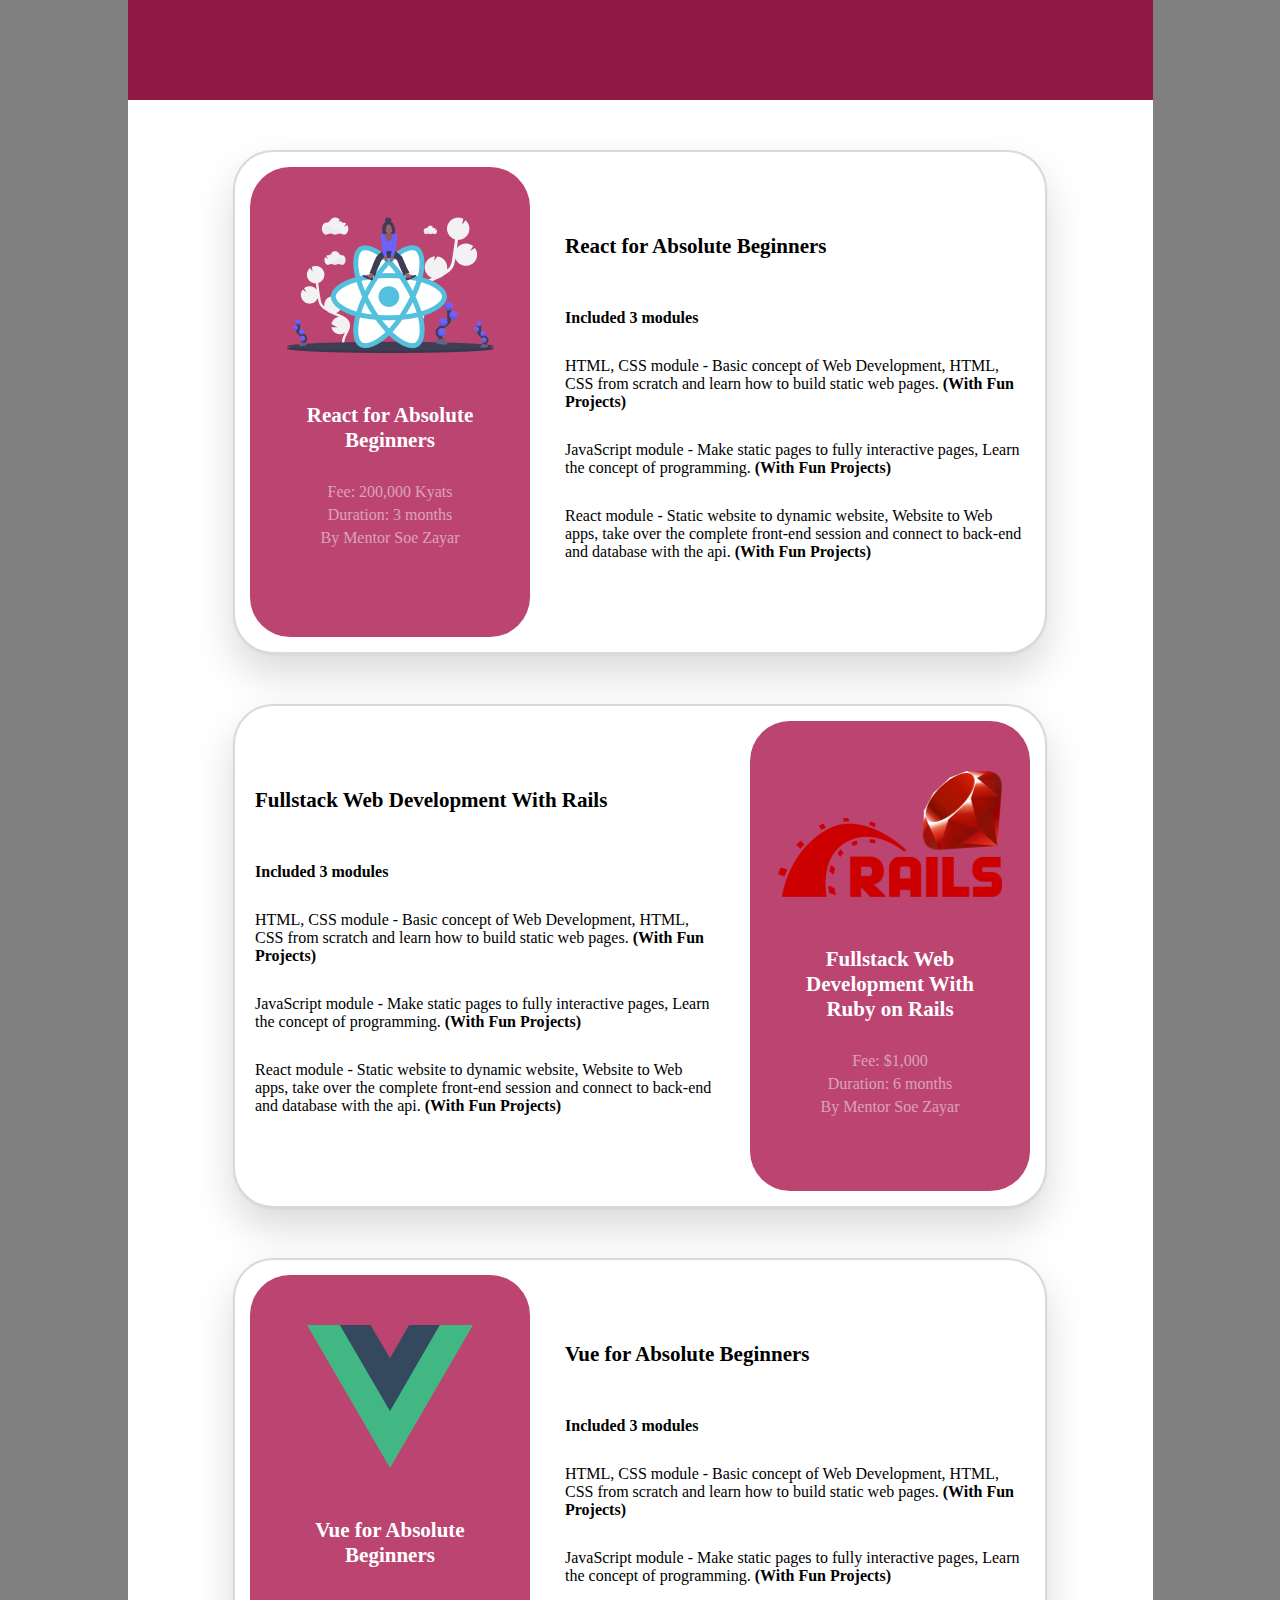
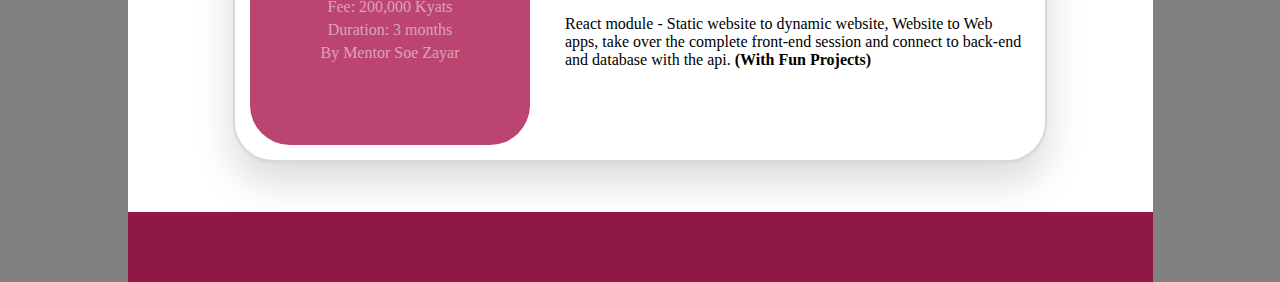
<file: index.html>
<!DOCTYPE html>
<html lang="en">
  <head>
    <meta charset="UTF-8" />
    <meta http-equiv="X-UA-Compatible" content="IE=edge" />
    <meta name="viewport" content="width=device-width, initial-scale=1.0" />
    <link rel="stylesheet" href="style.css" />
    <title>Course Card</title>
  </head>
  <body>
    <div class="container">
      <header class="header"></header>
      <div class="course-card">
        <div class="showcase-card">
          <div class="react-card"></div>
          <div class="showcase-texts">
            <h3>React for Absolute Beginners</h3>
            <p>Fee: 200,000 Kyats</p>
            <p>Duration: 3 months</p>
            <p>By Mentor Soe Zayar</p>
          </div>
        </div>
        <div class="course-info">
          <h3>React for Absolute Beginners</h3>
          <div class="course-texts">
            <h4>Included 3 modules</h4>
            <p>
              HTML, CSS module - Basic concept of Web Development, HTML, CSS
              from scratch and learn how to build static web pages.
              <strong>(With Fun Projects)</strong>
            </p>
            <p>
              JavaScript module - Make static pages to fully interactive pages,
              Learn the concept of programming.
              <strong>(With Fun Projects)</strong>
            </p>
            <p>
              React module - Static website to dynamic website, Website to Web
              apps, take over the complete front-end session and connect to
              back-end and database with the api.
              <strong>(With Fun Projects)</strong>
            </p>
          </div>
        </div>
      </div>
      <div class="course-card">
        <div class="course-info">
          <h3>Fullstack Web Development With Rails</h3>
          <div class="course-texts">
            <h4>Included 3 modules</h4>
            <p>
              HTML, CSS module - Basic concept of Web Development, HTML, CSS
              from scratch and learn how to build static web pages.
              <strong>(With Fun Projects)</strong>
            </p>
            <p>
              JavaScript module - Make static pages to fully interactive pages,
              Learn the concept of programming.
              <strong>(With Fun Projects)</strong>
            </p>
            <p>
              React module - Static website to dynamic website, Website to Web
              apps, take over the complete front-end session and connect to
              back-end and database with the api.
              <strong>(With Fun Projects)</strong>
            </p>
          </div>
        </div>
        <div class="showcase-card">
          <div class="rails-card"></div>
          <div class="showcase-texts">
            <h3>Fullstack Web Development With Ruby on Rails</h3>
            <p>Fee: $1,000</p>
            <p>Duration: 6 months</p>
            <p>By Mentor Soe Zayar</p>
          </div>
        </div>
      </div>
      <div class="course-card">
        <div class="showcase-card">
          <div class="vue-card"></div>
          <div class="showcase-texts">
            <h3>Vue for Absolute Beginners</h3>
            <p>Fee: 200,000 Kyats</p>
            <p>Duration: 3 months</p>
            <p>By Mentor Soe Zayar</p>
          </div>
        </div>
        <div class="course-info">
          <h3>Vue for Absolute Beginners</h3>
          <div class="course-texts">
            <h4>Included 3 modules</h4>
            <p>
              HTML, CSS module - Basic concept of Web Development, HTML, CSS
              from scratch and learn how to build static web pages.
              <strong>(With Fun Projects)</strong>
            </p>
            <p>
              JavaScript module - Make static pages to fully interactive pages,
              Learn the concept of programming.
              <strong>(With Fun Projects)</strong>
            </p>
            <p>
              React module - Static website to dynamic website, Website to Web
              apps, take over the complete front-end session and connect to
              back-end and database with the api.
              <strong>(With Fun Projects)</strong>
            </p>
          </div>
        </div>
      </div>
      <footer class="footer"></footer>
    </div>
  </body>
</html>
</file>
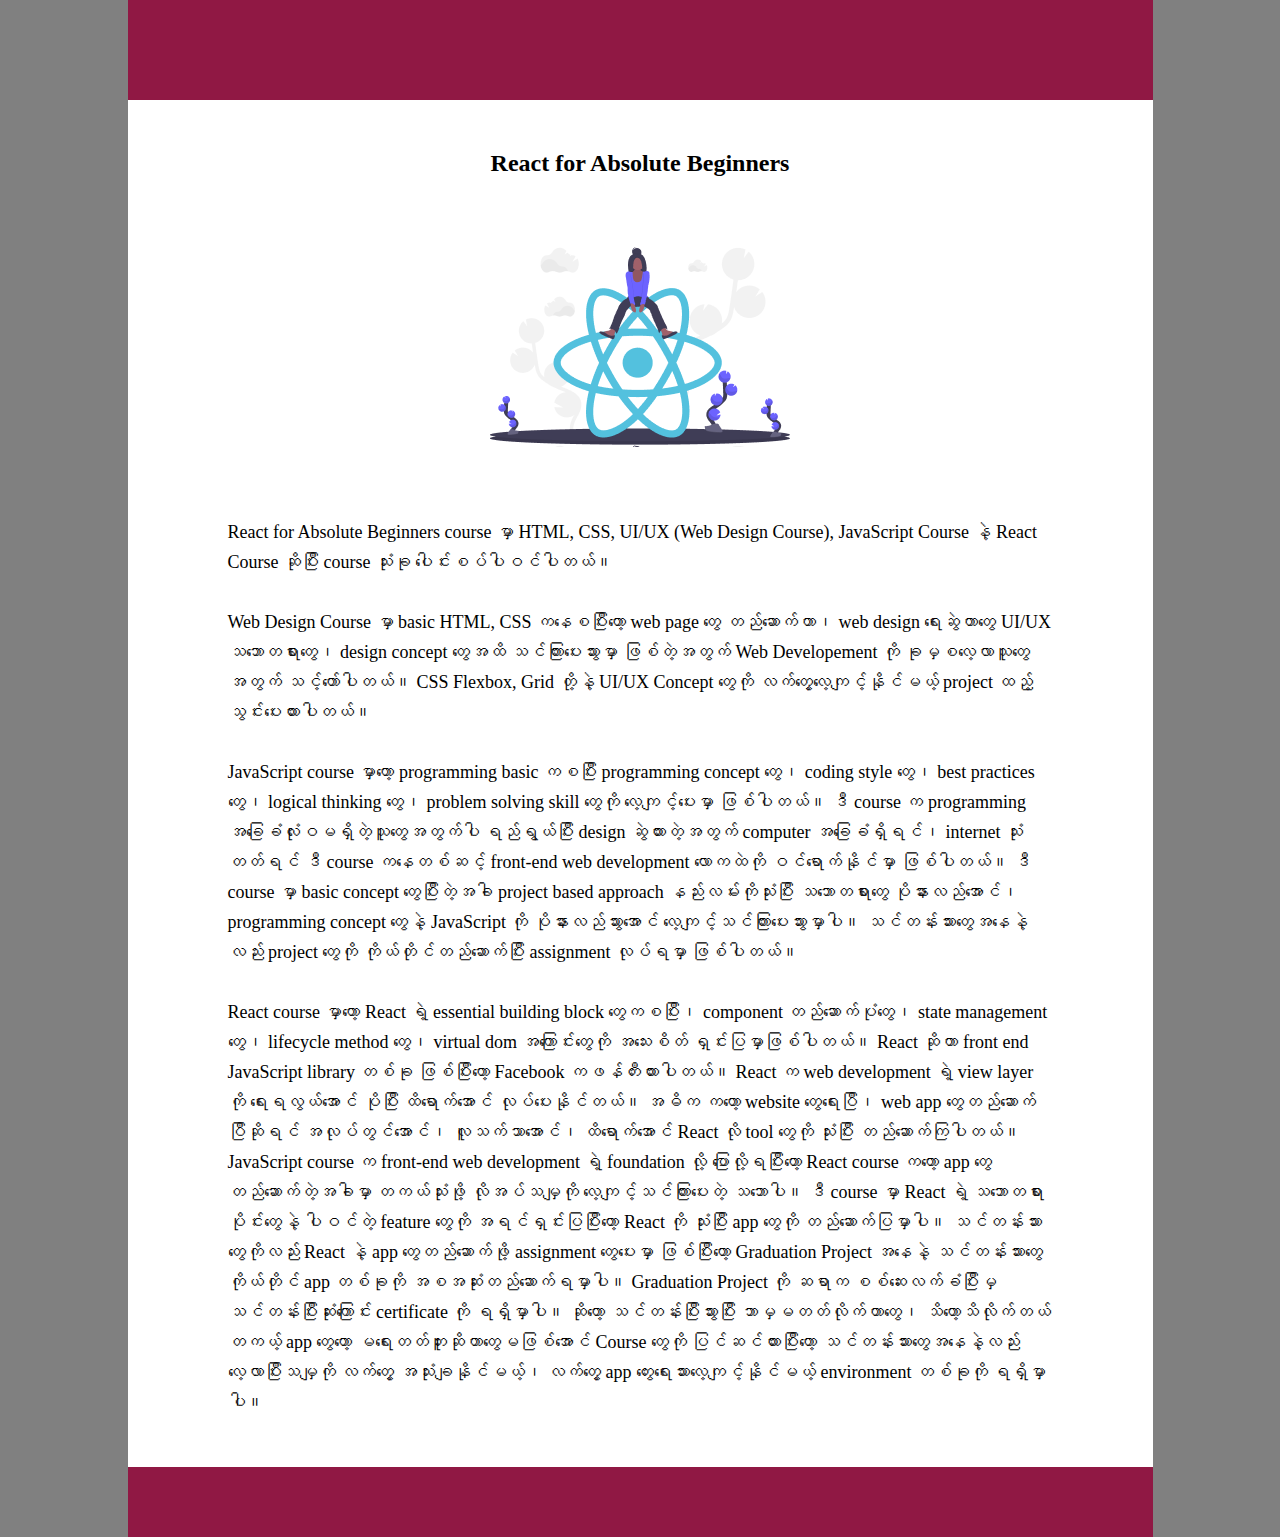
<file: detail.html>
<!DOCTYPE html>
<html lang="en">
  <head>
    <meta charset="UTF-8" />
    <meta http-equiv="X-UA-Compatible" content="IE=edge" />
    <meta name="viewport" content="width=device-width, initial-scale=1.0" />
    <link rel="stylesheet" href="detail.css" />
    <title>React Course</title>
  </head>
  <body>
    <div class="container">
      <header class="header"></header>
      <div class="course-detail">
        <h2>React for Absolute Beginners</h2>
        <div class="course-pic"></div>
        <div class="course-content">
          <p>
            React for Absolute Beginners course မှာ HTML, CSS, UI/UX (Web Design
            Course), JavaScript Course နဲ့ React Course ဆိုပြီး course သုံးခု
            ပေါင်းစပ်ပါဝင်ပါတယ်။
          </p>
          <p>
            Web Design Course မှာ basic HTML, CSS ကနေစပြီးတော့ web page တွေ
            တည်ဆောက်တာ၊ web design ရေးဆွဲတာတွေ UI/UX သဘောတရားတွေ၊ design concept
            တွေအထိ သင်ကြားပေးသွားမှာ ဖြစ်တဲ့အတွက် Web Developement ကို
            ခုမှစလေ့လာသူတွေအတွက် သင့်တော်ပါတယ်။ CSS Flexbox, Grid တို့နဲ့ UI/UX
            Concept တွေကို လက်တွေ့လေ့ကျင့်နိုင်မယ့် project
            ထည့်သွင်းပေးထားပါတယ်။
          </p>
          <p>
            JavaScript course မှာတော့ programming basic ကစပြီး programming
            concept တွေ၊ coding style တွေ၊ best practices တွေ၊ logical thinking
            တွေ၊ problem solving skill တွေကို လေ့ကျင့်ပေးမှာ ဖြစ်ပါတယ်။ ဒီ
            course က programming အခြေခံလုံးဝမရှိတဲ့သူတွေအတွက်ပါ ရည်ရွယ်ပြီး
            design ဆွဲထားတဲ့အတွက် computer အခြေခံရှိရင်၊ internet သုံးတတ်ရင် ဒီ
            course ကနေတစ်ဆင့် front-end web development လောကထဲကို
            ဝင်ရောက်နိုင်မှာ ဖြစ်ပါတယ်။ ဒီ course မှာ basic concept
            တွေပြီးတဲ့အခါ project based approach နည်းလမ်းကိုသုံးပြီး သဘောတရားတွေ
            ပိုနားလည်အောင်၊ programming concept တွေနဲ့ JavaScript ကို
            ပိုနားလည်သွားအောင် လေ့ကျင့်သင်ကြားပေးသွားမှာပါ။
            သင်တန်းသားတွေအနေနဲ့လည်း project တွေကို ကိုယ်တိုင်တည်ဆောက်ပြီး
            assignment လုပ်ရမှာ ဖြစ်ပါတယ်။
          </p>
          <p>
            React course မှာတော့ React ရဲ့ essential building block တွေကစပြီး၊
            component တည်ဆောက်ပုံတွေ၊ state management တွေ၊ lifecycle method
            တွေ၊ virtual dom အကြောင်းတွေကို အသေးစိတ် ရှင်းပြမှာဖြစ်ပါတယ်။ React
            ဆိုတာ front end JavaScript library တစ်ခု ဖြစ်ပြီးတော့ Facebook
            ကဖန်တီးထားပါတယ်။ React က web development ရဲ့ view layer ကို
            ရေးရလွယ်အောင် ပိုပြီး ထိရောက်အောင် လုပ်ပေးနိုင်တယ်။ အဓိက ကတော့
            website တွေရေးပြီ၊ web app တွေတည်ဆောက်ပြီဆိုရင် အလုပ်တွင်အောင်၊
            လူသက်သာအောင်၊ ထိရောက်အောင် React လို tool တွေကို သုံးပြီး
            တည်ဆောက်ကြပါတယ်။ JavaScript course က front-end web development ရဲ့
            foundation လို့ ပြောလို့ရပြီးတော့ React course ကတော့ app
            တွေတည်ဆောက်တဲ့အခါမှာ တကယ်သုံးဖို့ လိုအပ်သမျှကို
            လေ့ကျင့်သင်ကြားပေးတဲ့ သဘောပါ။ ဒီ course မှာ React ရဲ့
            သဘောတရားပိုင်းတွေနဲ့ ပါဝင်တဲ့ feature တွေကို အရင်ရှင်းပြပြီးတော့
            React ကို သုံးပြီး app တွေကို တည်ဆောက်ပြမှာပါ။ သင်တန်းသားတွေကိုလည်း
            React နဲ့ app တွေတည်ဆောက်ဖို့ assignment တွေပေးမှာ ဖြစ်ပြီးတော့
            Graduation Project အနေနဲ့ သင်တန်းသားတွေကိုယ်တိုင် app တစ်ခုကို
            အစအဆုံးတည်ဆောက်ရမှာပါ။ Graduation Project ကို ဆရာက စစ်ဆေးလက်ခံပြီးမှ
            သင်တန်းပြီးဆုံးကြောင်း certificate ကို ရရှိမှာပါ။ ဆိုတော့
            သင်တန်းပြီးသွားပြီး ဘာမှမတတ်လိုက်တာတွေ၊ သိတော့သိလိုက်တယ် တကယ့် app
            တွေတော့ မရေးတတ်ဘူးဆိုတာတွေမဖြစ်အောင် Course တွေကို
            ပြင်ဆင်ထားပြီးတော့ သင်တန်းသားတွေအနေနဲ့လည်း လေ့လာပြီးသမျှကို လက်တွေ့
            အသုံးချနိုင်မယ့်၊ လက်တွေ့ app တွေးရေးသားလေ့ကျင့်နိုင်မယ့်
            environment တစ်ခုကို ရရှိမှာပါ။
          </p>
        </div>
      </div>
      <footer class="footer"></footer>
    </div>
  </body>
</html>
</file>
<file: style.css>
body {
  padding: 0;
  margin: 0;
  background-color: grey;
}

.container {
  display: block;
  width: 1025px;
  margin: 0 auto;
  background-color: white;
}

@media screen and (max-width: 1000px) {
  .container {
    display: block;
    width: 700px;
    margin: 0 auto;
    background-color: white;
  }
}

.header {
  background: #901844;
  height: 100px;
}

.course-card {
  width: 810px;
  height: 500px;
  margin: 50px auto;
  background: #ffffff;
  border: 2px solid rgba(0, 0, 0, 0.15);
  box-shadow: 0px 1px 3px rgba(0, 0, 0, 0.05), 0px 20px 40px rgba(0, 0, 0, 0.15);
  border-radius: 40px;
  display: flex;
}

.showcase-card {
  width: 280px;
  height: 470px;
  margin: auto 15px;
  background: #bb4570;
  border-radius: 40px;
  display: block;
}

.react-card {
  width: 207px;
  height: 136px;
  margin: 50px auto;
  background-image: url(./react_card.png);
}

.rails-card {
  width: 224.24px;
  height: 126.24px;
  margin: 50px auto;
  background-image: url(./RubyonRails.png);
}

.vue-card {
  width: 166px;
  height: 143px;
  margin: 50px auto;
  background-image: url(./vue.png);
}

.showcase-texts {
  width: 220px;
  height: 238px;
  margin: 30px auto;
  text-align: center;
}

.showcase-texts h3 {
  font-size: 21px;
  color: #fff;
  margin: 30px auto;
}

.showcase-texts p {
  margin: 5px auto;
  color: rgba(255, 255, 255, 0.5);
}

.course-info {
  width: 460px;
  height: 470;
  margin: auto 20px;
  display: block;
  text-align: left;
}

.course-info h3 {
  font-size: 21px;
}

.course-texts {
  margin: 50px 0 0 0;
}

.course-texts p {
  margin: 30px auto;
}

@media screen and (max-width: 1000px) {
  .course-card {
    width: 660px;
  }

  .showcase-card {
    width: 260px;
  }

  .course-info {
    width: 360px;
  }
}

.footer {
  height: 70px;
  background: #901844;
}
</file>
<file: detail.css>
body {
  padding: 0;
  margin: 0;
  background-color: grey;
}

.container {
  display: block;
  width: 1025px;
  margin: 0 auto;
  background-color: white;
}

@media screen and (max-width: 1000px) {
  .container {
    display: block;
    width: 700px;
    margin: 0 auto;
    background-color: white;
  }
}

.header {
  background: #901844;
  height: 100px;
}

.course-detail {
  display: block;
  margin: 50px auto;
  text-align: center;
}

/* for react */
.course-pic {
  width: 300px;
  height: 200px;
  margin: 70px auto;
  background-image: url(./react_large.png);
}

/* for rails */
/* .course-pic {
  width: 360px;
  height: 203px;
  margin: 70px auto;
  background-image: url(./rails_large.png);
} */

/* for vue */
/* .course-pic {
  width: 300px;
  height: 259px;
  margin: 70px auto;
  background-image: url(./vue_large.png);
} */

.course-content {
  margin: auto 100px;
  text-align: left;
  font-size: 18px;
  line-height: 30px;
}

.course-content p {
  margin: 30px auto;
}

.footer {
  height: 70px;
  background: #901844;
}
</file>
